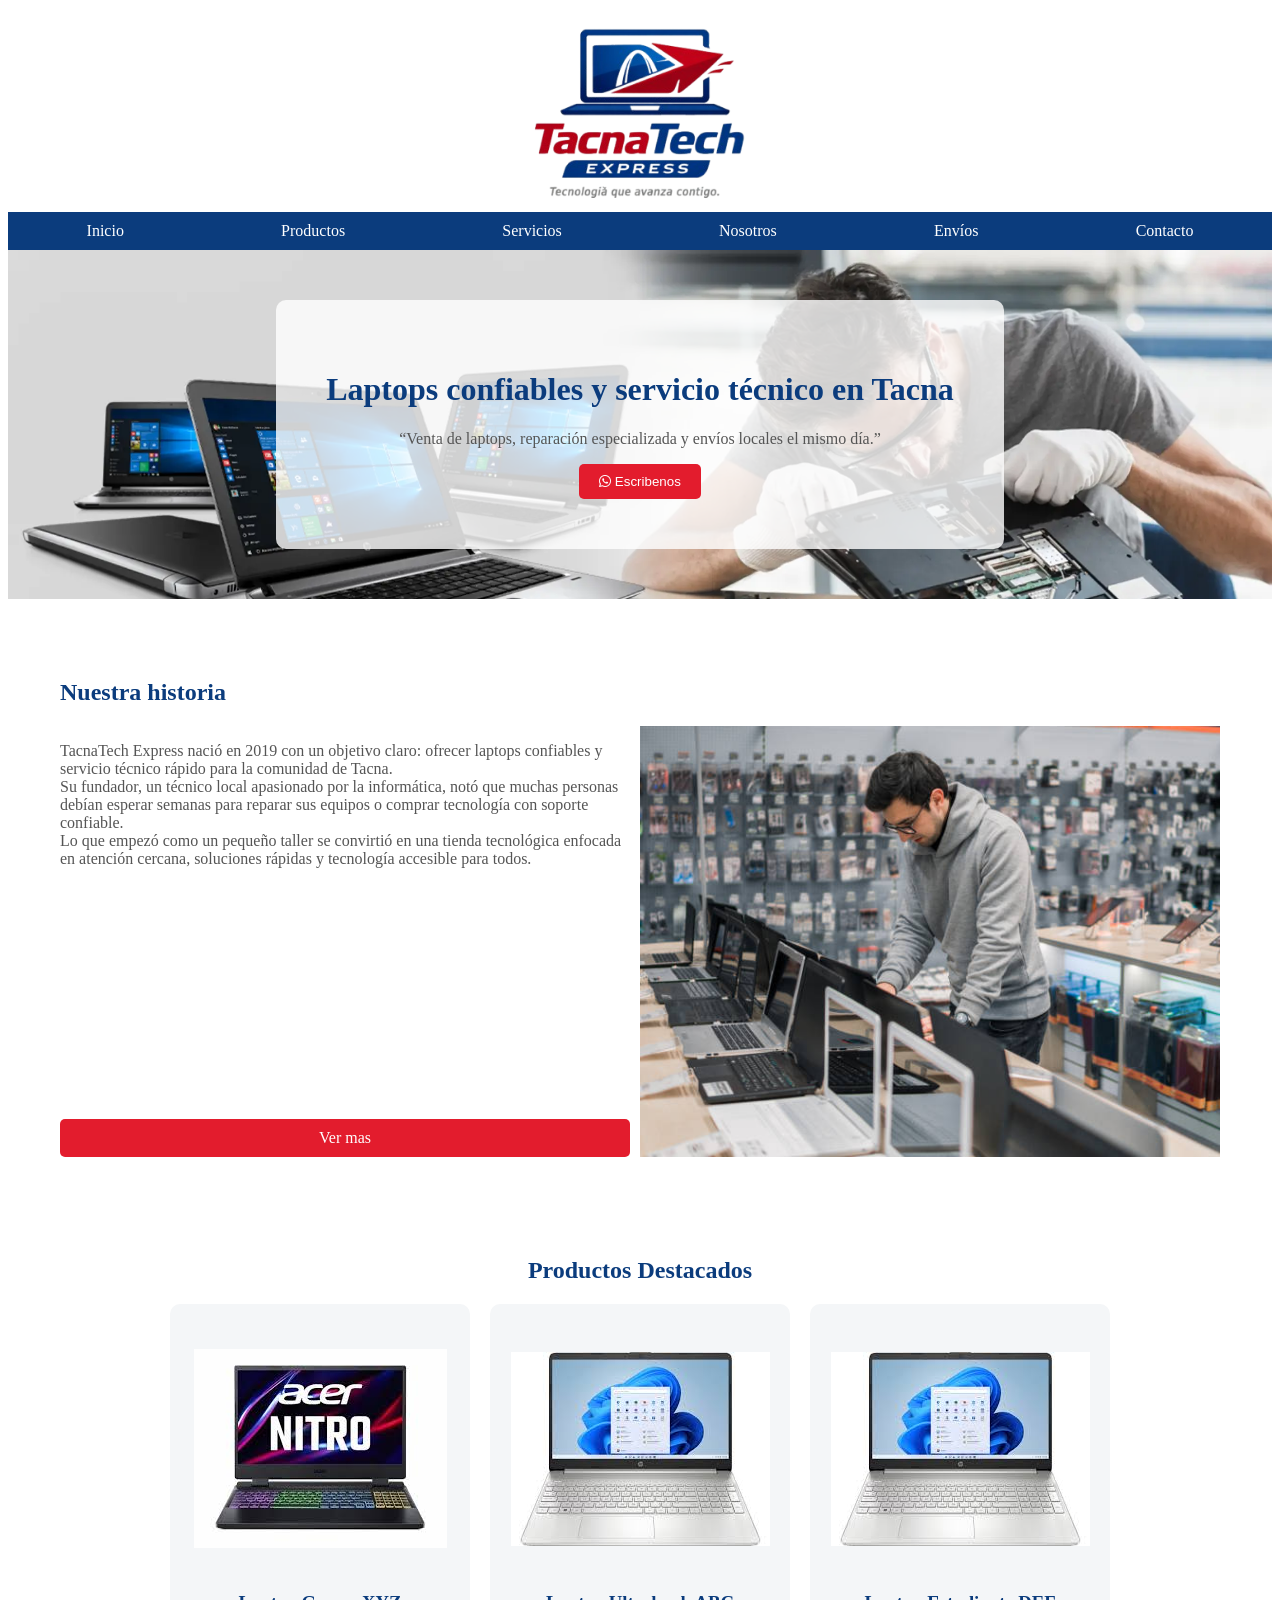
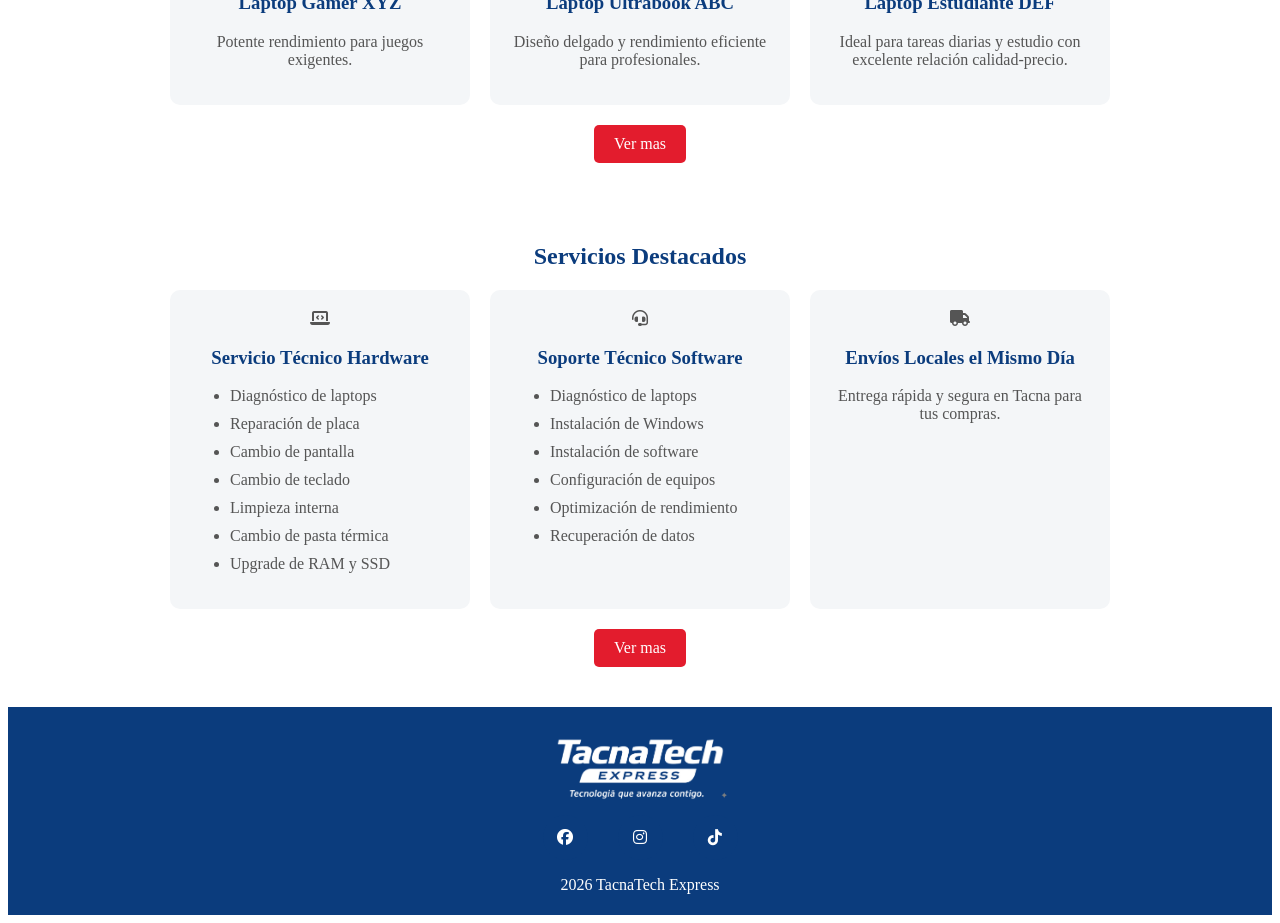
<file: index.html>
<!DOCTYPE html>
<html lang="en">
<head>
    <meta charset="UTF-8">
    <meta name="viewport" content="width=device-width, initial-scale=1.0">
    <title>TacnaTech Exoress. Laptops y servicio técnico en Tacna</title>
    <link rel="stylesheet" href="https://cdnjs.cloudflare.com/ajax/libs/font-awesome/6.5.1/css/all.min.css">
    <link rel="stylesheet" href="css/styles.css">
</head>
<body>
    <header class="header">
    <div class="contenedor-logo">
        <img id="logo" src="assets/img/logo.png">
    </div>
        
    <nav class="navegacion">
        <ul class="menu hidden">
            <li><a href="index.html">Inicio</a></li>
            <li><a href="productos.html">Productos</a></li>
            <li><a href="servicios.html">Servicios</a></li>
            <li><a href="nosotros.html">Nosotros</a></li>
            <li><a href="envios.html">Envíos</a></li>
            <li><a href="contacto.html">Contacto</a></li>
        </ul>
        <button id="menu-toggle" ><i class="fa-solid fa-bars"></i></button>
    </nav>
        
    </header>
    <main class="hero">
        <div class="info-hero">
            <h1 class="titulo">Laptops confiables y servicio técnico en Tacna</h1>
            <p>“Venta de laptops, reparación especializada y envíos locales el mismo día.” </p>
            <button class="boton"><i class="fa-brands fa-whatsapp"></i> Escribenos</button>
        </div>

    </main>
    <section class="resumen-nosotros">
        <h2>Nuestra historia</h2>
        <div class="contenido-nosotros">
            <div class="texto-nosotros">
                <p>
                TacnaTech Express nació en 2019 con un objetivo claro: ofrecer laptops confiables 
                y servicio técnico rápido para la comunidad de Tacna.<br>
                Su fundador, un técnico local apasionado por la informática, notó que muchas personas 
                debían esperar semanas para reparar sus equipos o comprar tecnología con soporte confiable.<br>
                Lo que empezó como un pequeño taller se convirtió en una tienda tecnológica enfocada 
                en atención cercana, soluciones rápidas y tecnología accesible para todos.        
                </p>
                <a class="boton" href="nosotros.html">Ver mas</a>
            </div>
            <img src="assets/img/historia.jpg" alt="Imagen de la historia de TacnaTech Express">
        
        </div>
    </section>
    <section class="productos-destacados">
        <h2>Productos Destacados</h2>
        <div class="contenedor-productos">
            <div class="producto-card">
                <div class="contenedor-imagen">
                    <img src="assets/img/laptop-gamer.jpg" alt="Laptop 1">
                </div>
                <h3>Laptop Gamer XYZ</h3>
                <p>Potente rendimiento para juegos exigentes.</p>
            </div>
            <div class="producto-card">
                <div class="contenedor-imagen">
                    <img src="assets/img/laptop-estudiante.jpg" alt="Laptop 2">
                </div>
                <h3>Laptop Ultrabook ABC</h3>
                <p>Diseño delgado y rendimiento eficiente para profesionales.</p>
            </div>
            <div class="producto-card">
                <div class="contenedor-imagen">
                    <img src="assets/img/laptop-estudiante.jpg" alt="Laptop 3">
                </div>
                <h3>Laptop Estudiante DEF</h3>
                <p>Ideal para tareas diarias y estudio con excelente relación calidad-precio.</p>
            </div>
        </div>
        <a class="boton boton-seccion" href="productos.html">Ver mas</a>
    </section>
    <section class="servicios">
        <h2>Servicios Destacados</h2>
        <div class="contenedor-servicios">
            <div class="servicio-card">
                <i class="fa-solid fa-laptop-code"></i>
                <h3>Servicio Técnico Hardware</h3>
                <ul>
                    <li>Diagnóstico de laptops</li>
                    <li>Reparación de placa</li>
                    <li>Cambio de pantalla</li>
                    <li>Cambio de teclado</li>
                    <li>Limpieza interna</li>
                    <li>Cambio de pasta térmica</li>
                    <li>Upgrade de RAM y SSD</li>
                </ul>
            </div>
            <div class="servicio-card">
                <i class="fa-solid fa-headset"></i>
                <h3>Soporte Técnico Software</h3>
                <ul>
                    <li>Diagnóstico de laptops</li>
                    <li>Instalación de Windows</li>
                    <li>Instalación de software</li>
                    <li>Configuración de equipos</li>
                    <li>Optimización de rendimiento</li>
                    <li>Recuperación de datos</li>  
                </ul>
            </div>
            <div class="servicio-card">
                <i class="fa-solid fa-truck"></i>
                <h3>Envíos Locales el Mismo Día</h3>
                <p>Entrega rápida y segura en Tacna para tus compras.</p>
            </div>
        </div>
        <a class="boton boton-seccion" href="servicios.html">Ver mas</a>
    </section>
    <footer>
        <!-- aqui va el mensaje tipico del footer -->
        <img id="logotipo" src="assets/img/logotipo-blanco.png">
        <div class="social">
            <a href="#"><i class="fa-brands fa-facebook"></i></a>
            <a href="#"><i class="fa-brands fa-instagram"></i></a>
            <a href="#"><i class="fa-brands fa-tiktok"></i></a>
        </div>
        <p>2026 TacnaTech Express</p>

    </footer>
    <script src="js/script.js" type="module"></script>
</body>
</html>
</file>
<file: css/styles.css>
:root{
    --azul-principal: #0B3C7D;  /* nave, titulos, fondos importantes icons  */
    --azul-secundario: #1F5FBF; 
    --rojo-acento-claro: #E31C2D; /* para llamar atencion como botones y ofertas  */
    --rojo-acento-hover: #D71920; /* para llamar atencion como botones y ofertas  */
    --gris-texto: #555;  /* texto  */
    --gris-claro: #F4F6F8; /* fondos suaves, separadores  */
    --blanco: #FFFFFF;/* fondo principal  */

}
html{
    box-sizing: border-box;
    color: var(--gris-texto);
    padding: 0;
    margin: 0; 
}
*, *:before, *:after{
    box-sizing: inherit;
}
h1,h2,h3,h4,h5,h6{
    color: var(--azul-principal);
}
.header{
    background-color: var(--azul-principal);
    color: var(--blanco);
}
.navegacion{
    width: 100%;
}
.contenedor-logo{
    background-color: var(--blanco);
    width: 100%;
    display: flex;
    justify-content: center;
}

#logo{
    width: 250px;
    margin: 0;
    padding: 10px;
    
}
.menu{
    display: flex;
    max-width: 100%;
    justify-content: space-around;
    list-style: none;
    padding: 10px 0;
    margin: 0;
}
#menu-toggle{
    display: none;
}
@media (max-width: 500px) {
    .navegacion{
        position: relative;
        min-height: 30px;
    }
    .menu{
        flex-direction: column;
        align-items: center;
        gap: 5px;;
    }
    
    #menu-toggle{
        display: block;
        cursor: pointer;
        position: absolute;
        top: 5px;
        right: 10px;
    }
}

.header a{
    color: var(--blanco);
    text-decoration: none;
}
.header a:hover{
    color: var(--rojo-acento-claro);
}



.hero{

    background-image: url(../assets/img/hero.png);
    background-size: cover;
    padding: 50px 20px;
    display: flex;
    justify-content: center;
    align-items: center;
}
.info-hero{
    background-color: rgba(255, 255, 255, 0.8);
    padding: 20px;
    border-radius: 10px;
    text-align: center;
}
@media (min-width: 900px) {
    .info-hero{
        padding: 50px;
    }
}
.boton{
    background-color: var(--rojo-acento-claro);
    padding: 10px 20px;
    color: var(--blanco);
    transform: scale(1);
    transition: all 0.3s ease;
    border-radius: 5px;
    text-decoration: none;
    text-align: center;
    border: none;
}
.boton:hover{
/*     background-color: var(--rojo-acento-hover); 
 */    cursor: pointer ;
    transform: scale(1.2);
}   
@media (max-width: 500px) {
    .hidden{
        display: none;
    }
}

section{
    padding: 60px 20px;
    max-width: 1200px;
    margin: 0 auto;
}
.contenido-nosotros{
    display: flex;
    gap: 10px;
    
}
.contenido-nosotros img{
    max-width: 50%;
    object-fit: contain;
    margin: 0 auto;
}
@media (max-width: 500px) {
    .contenido-nosotros{
        flex-direction: column;
    }
    .contenido-nosotros img{
        max-width: 100%;
        object-fit: cover;
    }
}
.texto-nosotros{
    display: flex;
    flex-direction: column;
    justify-content: space-between;
    gap: 10px;
}


/* Productos destacados */
.productos-destacados, .servicios{
    padding: 20px;
    text-align: center;
}
.contenedor-productos, .contenedor-servicios{
    display: flex;
    flex-wrap: wrap;
    gap: 20px;
    justify-content: center;
}
.producto-card, .servicio-card{
    background-color: var(--gris-claro);
    border-radius: 10px;
    padding: 20px;
    width: 300px;
    text-align: center;
}
.producto-card:hover{
    transform: translateY(-5px);
    box-shadow: 0 4px 8px rgba(0,0,0,0.2);
}
.contenedor-imagen{
    display: flex;
    justify-content: center;
    align-items: center;
    height: 250px;
}
.boton-seccion{
    /* centramos el boton */
    display: inline-block;
    margin: 20px auto;
}
/* servicios */
.servicios .servicio-card li{
    text-align: left;
    margin-bottom: 10px;
}



footer{
    background-color: var(--azul-principal);
    width: 100%;
    padding: 30px 0 5px 0;
    text-align: center;
    color: var(--blanco);
}
#logotipo {
    width: 180px;
    margin-bottom: 10px;
}
.social{
    display: flex;
    justify-content: center;
    gap: 30px;
}

.social a {
    display: flex;
    justify-content: center;
    align-items: center;
    height: 45px;
    width: 45px;
    text-decoration: none;
    border-radius: 50%;
    background-color: var(--azul-principal);
    color: var(--blanco);
    transition: 0.3s;
}
.social a:hover {
    background-color: #E31C2D; /* rojo acento */
    transform: translateY(-3px);
}
</file>
